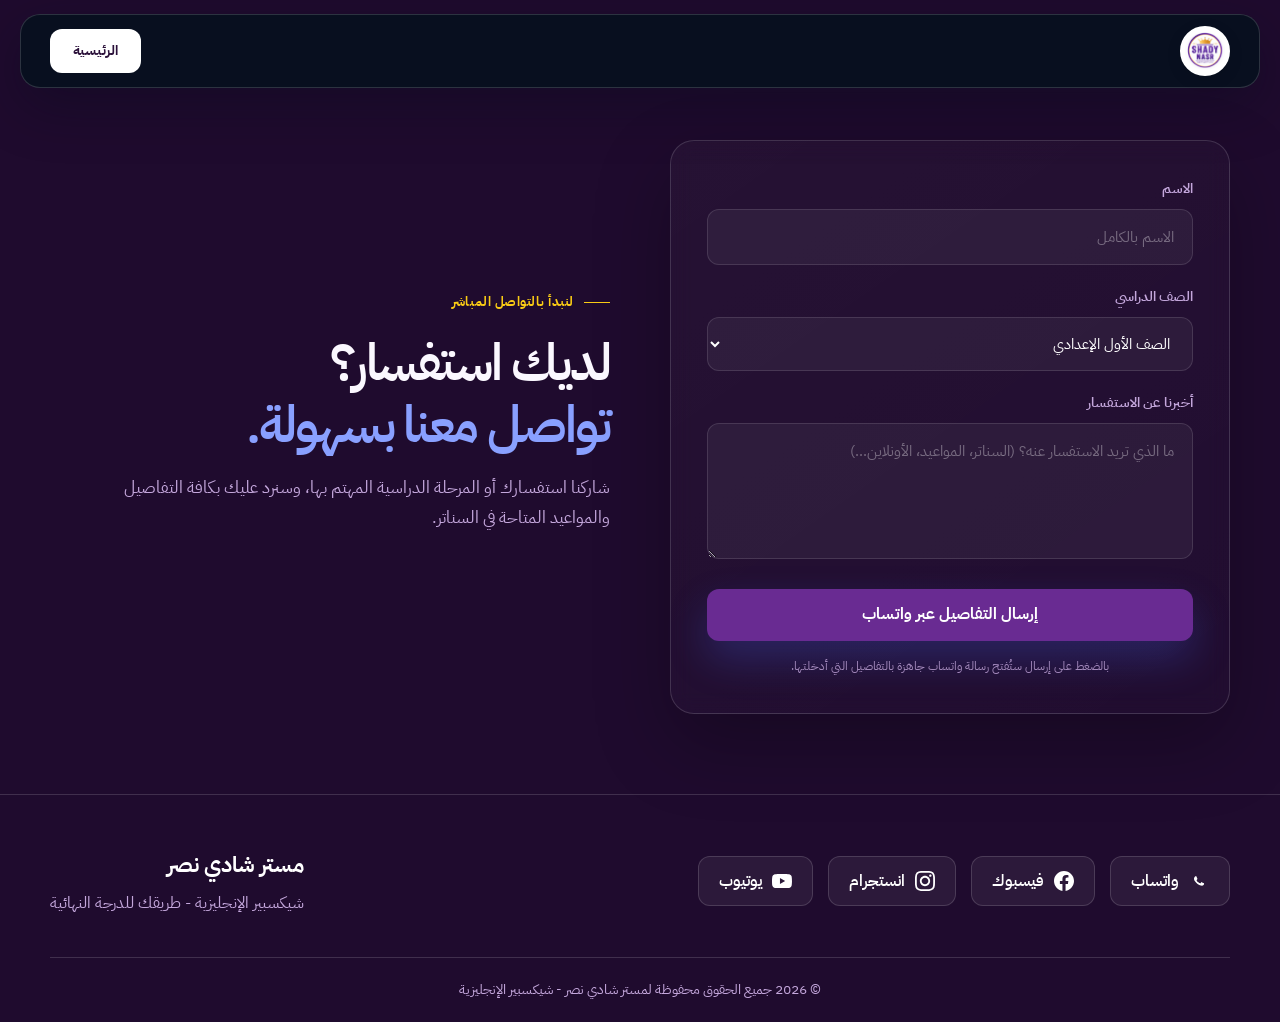
<file: contact.html>
<!DOCTYPE html>
<html lang="ar" dir="rtl">

<head>
    <meta charset="UTF-8">
    <meta name="viewport" content="width=device-width, initial-scale=1.0">
    <title>تواصل معنا والاستفسارات | مستر شادي نصر</title>
    <link rel="preconnect" href="https://fonts.googleapis.com">
        <link rel="icon" type="image/png" href="8a5c7b63-63df-40ca-b342-9eb30d051056.png">
    <link rel="preconnect" href="https://fonts.gstatic.com" crossorigin>
    <link
        href="https://fonts.googleapis.com/css2?family=IBM+Plex+Sans+Arabic:wght@400;500;600;700&family=Manrope:wght@600;700;800&display=swap"
        rel="stylesheet">
    <link rel="stylesheet" href="home.css">

    <style>
        .contact-page {
            padding: 140px 0 80px;
            min-height: 85vh;
            background: var(--navy);
            color: var(--text-on-dark);
        }

        .contact-shell {
            display: grid;
            grid-template-columns: 1fr 1fr;
            gap: 60px;
            align-items: center;
        }

        .contact-card {
            background: linear-gradient(145deg, rgba(255, 255, 255, 0.03), rgba(255, 255, 255, 0.01));
            border: 1px solid var(--line-dark);
            border-radius: 24px;
            padding: 36px;
            box-shadow: 0 30px 75px rgba(0, 0, 0, 0.25);
            backdrop-filter: blur(10px);
        }

        .form-group {
            display: flex;
            flex-direction: column;
            gap: 8px;
            margin-bottom: 20px;
            text-align: right;
        }

        .form-group label {
            font-size: 0.85rem;
            font-weight: 600;
            color: var(--muted-on-dark);
        }

        .form-group input,
        .form-group select,
        .form-group textarea {
            width: 100%;
            padding: 14px 18px;
            background: rgba(255, 255, 255, 0.05);
            border: 1px solid rgba(255, 255, 255, 0.12);
            border-radius: 12px;
            color: var(--white);
            font-size: 0.95rem;
            font-family: inherit;
            outline: none;
            transition: border-color 0.25s ease, background 0.25s ease;
        }

        .form-group select option {
            background: var(--navy-raised);
            color: var(--white);
        }

        .form-group input:focus,
        .form-group select:focus,
        .form-group textarea:focus {
            border-color: var(--primary);
            background: rgba(255, 255, 255, 0.08);
        }

        .form-group input::placeholder,
        .form-group textarea::placeholder {
            color: rgba(255, 255, 255, 0.35);
        }

        .submit-btn {
            width: 100%;
            min-height: 52px;
            font-size: 0.98rem;
            cursor: pointer;
            margin-top: 10px;
        }

        .form-note {
            margin: 14px 0 0;
            text-align: center;
            font-size: 0.78rem;
            color: var(--muted-on-dark);
            opacity: 0.8;
        }

        .contact-info .eyebrow {
            color: var(--mint);
        }

        .contact-info h1 {
            margin: 0 0 18px;
            font-size: clamp(2.2rem, 4vw, 3.4rem);
            font-weight: 600;
            line-height: 1.2;
            letter-spacing: -0.04em;
        }

        .contact-info h1 span {
            color: #89a0ff;
        }

        .contact-info p {
            color: var(--muted-on-dark);
            font-size: 1.05rem;
            line-height: 1.8;
            margin: 0 0 36px;
            max-width: 520px;
        }

        .contact-details {
            display: flex;
            flex-direction: column;
            gap: 16px;
        }

        .contact-detail-item {
            display: inline-flex;
            align-items: center;
            gap: 14px;
            color: var(--white);
            font-size: 0.95rem;
            font-weight: 600;
            transition: color 0.2s ease;
            width: fit-content;
        }

        .contact-detail-item:hover {
            color: var(--mint);
        }

        .detail-icon {
            display: grid;
            place-items: center;
            width: 42px;
            height: 42px;
            border-radius: 10px;
            background: rgba(255, 255, 255, 0.05);
            border: 1px solid var(--line-dark);
            color: var(--white);
        }

        @media (max-width: 992px) {
            .contact-shell {
                grid-template-columns: 1fr;
                gap: 50px;
            }

            .contact-info {
                text-align: center;
            }

            .contact-info p {
                margin-inline: auto;
            }

            .contact-details {
                align-items: center;
            }
        }

        .logo-circle {
            width: 50px;
            height: 50px;
            background: rgb(255, 255, 255);
            border-radius: 50%;
            display: flex;
            align-items: center;
            justify-content: center;
            box-shadow: 0 4px 15px rgba(0, 0, 0, 0.1);
            border: 2px solid #ffffff;
            flex-shrink: 0;
        }

        .logo-circle img {
            width: 85%;
            height: auto;
            border-radius: 50%;
        }
    </style>
</head>

<body>

    <a href="#main-content" class="skip-link">الانتقال إلى المحتوى الرئيسي</a>

    <header class="site-header scrolled" id="siteHeader">
        <div class="nav-shell container">
            <a class="brand" href="index.html" aria-label="شيكسبير الإنجليزية - الرئيسية">
                <span class="logo-circle">
                    <img src="8a5c7b63-63df-40ca-b342-9eb30d051056.png" alt="AE Logo">
                </span>
            </a>

            <div class="nav-actions">
                <a class="nav-cta" href="index.html">الرئيسية </a>
            </div>
        </div>
    </header>

    <main class="contact-page" id="main-content">
        <div class="container">
            <div class="contact-shell">

                <div class="contact-card">
                    <form id="whatsappForm" onsubmit="sendToWhatsApp(event)">

                        <div class="form-group">
                            <label for="studentName">الاسم</label>
                            <input type="text" id="studentName" placeholder="الاسم بالكامل" required>
                        </div>

                        <div class="form-group">
                            <label for="gradeLevel">الصف الدراسي</label>
                            <select id="gradeLevel" required>
                                <option value="الصف الأول الإعدادي">الصف الأول الإعدادي</option>
                                <option value="الصف الثاني الإعدادي">الصف الثاني الإعدادي</option>
                                <option value="الصف الثالث الإعدادي">الصف الثالث الإعدادي</option>
                                <option value="الصف الأول الثانوي">الصف الأول الثانوي</option>
                                <option value="الصف الثاني الثانوي">الصف الثاني الثانوي</option>
                                <option value="الصف الثالث الثانوي">الصف الثالث الثانوي</option>
                            </select>
                        </div>

                        <div class="form-group">
                            <label for="studentMessage">أخبرنا عن الاستفسار</label>
                            <textarea id="studentMessage" rows="4"
                                placeholder="ما الذي تريد الاستفسار عنه؟ (السناتر، المواعيد، الأونلاين...)"
                                required></textarea>
                        </div>

                        <button type="submit" class="button button-primary submit-btn">
                            إرسال التفاصيل عبر واتساب
                        </button>

                        <p class="form-note">بالضغط على إرسال ستُفتح رسالة واتساب جاهزة بالتفاصيل التي أدخلتها.</p>
                    </form>
                </div>

                <div class="contact-info">
                    <span class="eyebrow">لنبدأ بالتواصل المباشر</span>
                    <h1>لديك استفسار؟ <br><span>تواصل معنا بسهولة.</span></h1>
                    <p>شاركنا استفسارك أو المرحلة الدراسية المهتم بها، وسنرد عليك بكافة التفاصيل والمواعيد المتاحة في
                        السناتر.</p>
                </div>

            </div>
        </div>
    </main>

    <footer class="site-footer">
        <div class="container">
            <div class="footer-shell">
                <div class="social-links">
                    <a href="https://wa.me/201097221867" target="_blank" class="social-btn whatsapp">
                        <svg viewBox="0 0 24 24">
                            <path
                                d="M17.472 14.382c-.297-.149-1.758-.867-2.03-.967-.273-.099-.471-.148-.67.15-.197.297-.767.966-.94 1.164-.173.199-.347.223-.644.075-.297-.15-1.255-.463-2.39-1.475-.883-.788-1.48-1.761-1.653-2.059-.173-.297-.018-.458.13-.606.134-.133.298-.347.446-.521.151-.172.2-.296.3-.495.099-.198.05-.372-.025-.521-.075-.148-.669-1.611-.916-2.206-.242-.579-.487-.501-.669-.51l-.57-.01c-.198 0-.52.074-.792.372s-1.04 1.016-1.04 2.479 1.065 2.876 1.213 3.074c.149.198 2.095 3.2 5.076 4.487.709.306 1.263.489 1.694.626.712.226 1.36.194 1.872.118.571-.085 1.758-.719 2.006-1.413.248-.695.248-1.29.173-1.414-.074-.124-.272-.198-.57-.347z" />
                        </svg>
                        واتساب
                    </a>
                    <a href="https://web.facebook.com/Mr.ShadyNasr/" target="_blank" class="social-btn facebook"
                        aria-label="Facebook">
                        <svg viewBox="0 0 24 24">
                            <path
                                d="M24 12.073c0-6.627-5.373-12-12-12s-12 5.373-12 12c0 5.99 4.388 10.954 10.125 11.854v-8.385H7.078v-3.47h3.047V9.43c0-3.007 1.792-4.669 4.533-4.669 1.312 0 2.686.235 2.686.235v2.953H15.83c-1.491 0-1.956.925-1.956 1.874v2.25h3.328l-.532 3.47h-2.796v8.385C19.612 23.027 24 18.062 24 12.073z" />
                        </svg>
                        <span>فيسبوك</span>
                    </a>
                    <a href="https://www.instagram.com/shady_nasr/" target="_blank" class="social-btn instagram"
                        aria-label="Instagram">
                        <svg viewBox="0 0 24 24">
                            <path
                                d="M12 2.163c3.204 0 3.584.012 4.85.07 3.252.148 4.771 1.691 4.919 4.919.058 1.265.069 1.645.069 4.849 0 3.205-.012 3.584-.069 4.849-.149 3.225-1.664 4.771-4.919 4.919-1.266.058-1.644.07-4.85.07-3.204 0-3.584-.012-4.849-.07-3.26-.149-4.771-1.699-4.919-4.92-.058-1.265-.07-1.644-.07-4.849 0-3.204.013-3.583.07-4.849.149-3.227 1.664-4.771 4.919-4.919 1.266-.057 1.645-.069 4.849-.069zm0-2.163c-3.259 0-3.667.014-4.947.072-4.358.2-6.78 2.618-6.98 6.98-.059 1.281-.073 1.689-.073 4.948 0 3.259.014 3.668.072 4.948.2 4.358 2.618 6.78 6.98 6.98 1.281.058 1.689.072 4.948.072 3.259 0 3.668-.014 4.948-.072 4.354-.2 6.782-2.618 6.979-6.98.059-1.28.073-1.689.073-4.948 0-3.259-.014-3.667-.072-4.947-.196-4.354-2.617-6.78-6.979-6.98-1.281-.059-1.69-.073-4.949-.073zm0 5.838c-3.403 0-6.162 2.759-6.162 6.162s2.759 6.163 6.162 6.163 6.162-2.759 6.162-6.163c0-3.403-2.759-6.162-6.162-6.162zm0 10.162c-2.209 0-4-1.79-4-4 0-2.209 1.791-4 4-4s4 1.791 4 4c0 2.21-1.791 4-4 4zm6.406-11.845c-.796 0-1.441.645-1.441 1.44s.645 1.44 1.441 1.44c.795 0 1.439-.645 1.439-1.44s-.644-1.44-1.439-1.44z" />
                        </svg>
                        <span>انستجرام</span>
                    </a>
                    <a href="https://www.youtube.com/@Mr.ShadyNasr" target="_blank" class="social-btn youtube">
                        <svg viewBox="0 0 24 24" fill="currentColor">
                            <path
                                d="M23.498 6.186a3.016 3.016 0 0 0-2.122-2.136C19.505 3.545 12 3.545 12 3.545s-7.505 0-9.377.505A3.017 3.017 0 0 0 .502 6.186C0 8.07 0 12 0 12s0 3.93.502 5.814a3.016 3.016 0 0 0 2.122 2.136c1.871.505 9.376.505 9.376.505s7.505 0 9.377-.505a3.015 3.015 0 0 0 2.122-2.136C24 15.93 24 12 24 12s0-3.93-.502-5.814zM9.545 15.568V8.432L15.818 12l-6.273 3.568z" />
                        </svg>
                        يوتيوب
                    </a>
                </div>

                <div class="footer-brand">
                    <h3>مستر شادي نصر</h3>
                    <p>شيكسبير الإنجليزية - طريقك للدرجة النهائية</p>
                </div>
            </div>

            <div class="footer-bottom">
                © 2026 جميع الحقوق محفوظة لمستر شادي نصر - شيكسبير الإنجليزية
            </div>
        </div>
    </footer>

    <script>
        function sendToWhatsApp(event) {
            event.preventDefault();

            const name = document.getElementById('studentName').value;
            const grade = document.getElementById('gradeLevel').value;
            const message = document.getElementById('studentMessage').value;

            const phoneNumber = "201097221867";

            const text = `السلام عليكم، أنا الطالب: ${name}\nالصف الدراسي: ${grade}\nالاستفسار: ${message}`;
            const encodedText = encodeURIComponent(text);

            window.open(`https://wa.me/${phoneNumber}?text=${encodedText}`, '_blank');
        }
    </script>
</body>

</html>
</file>
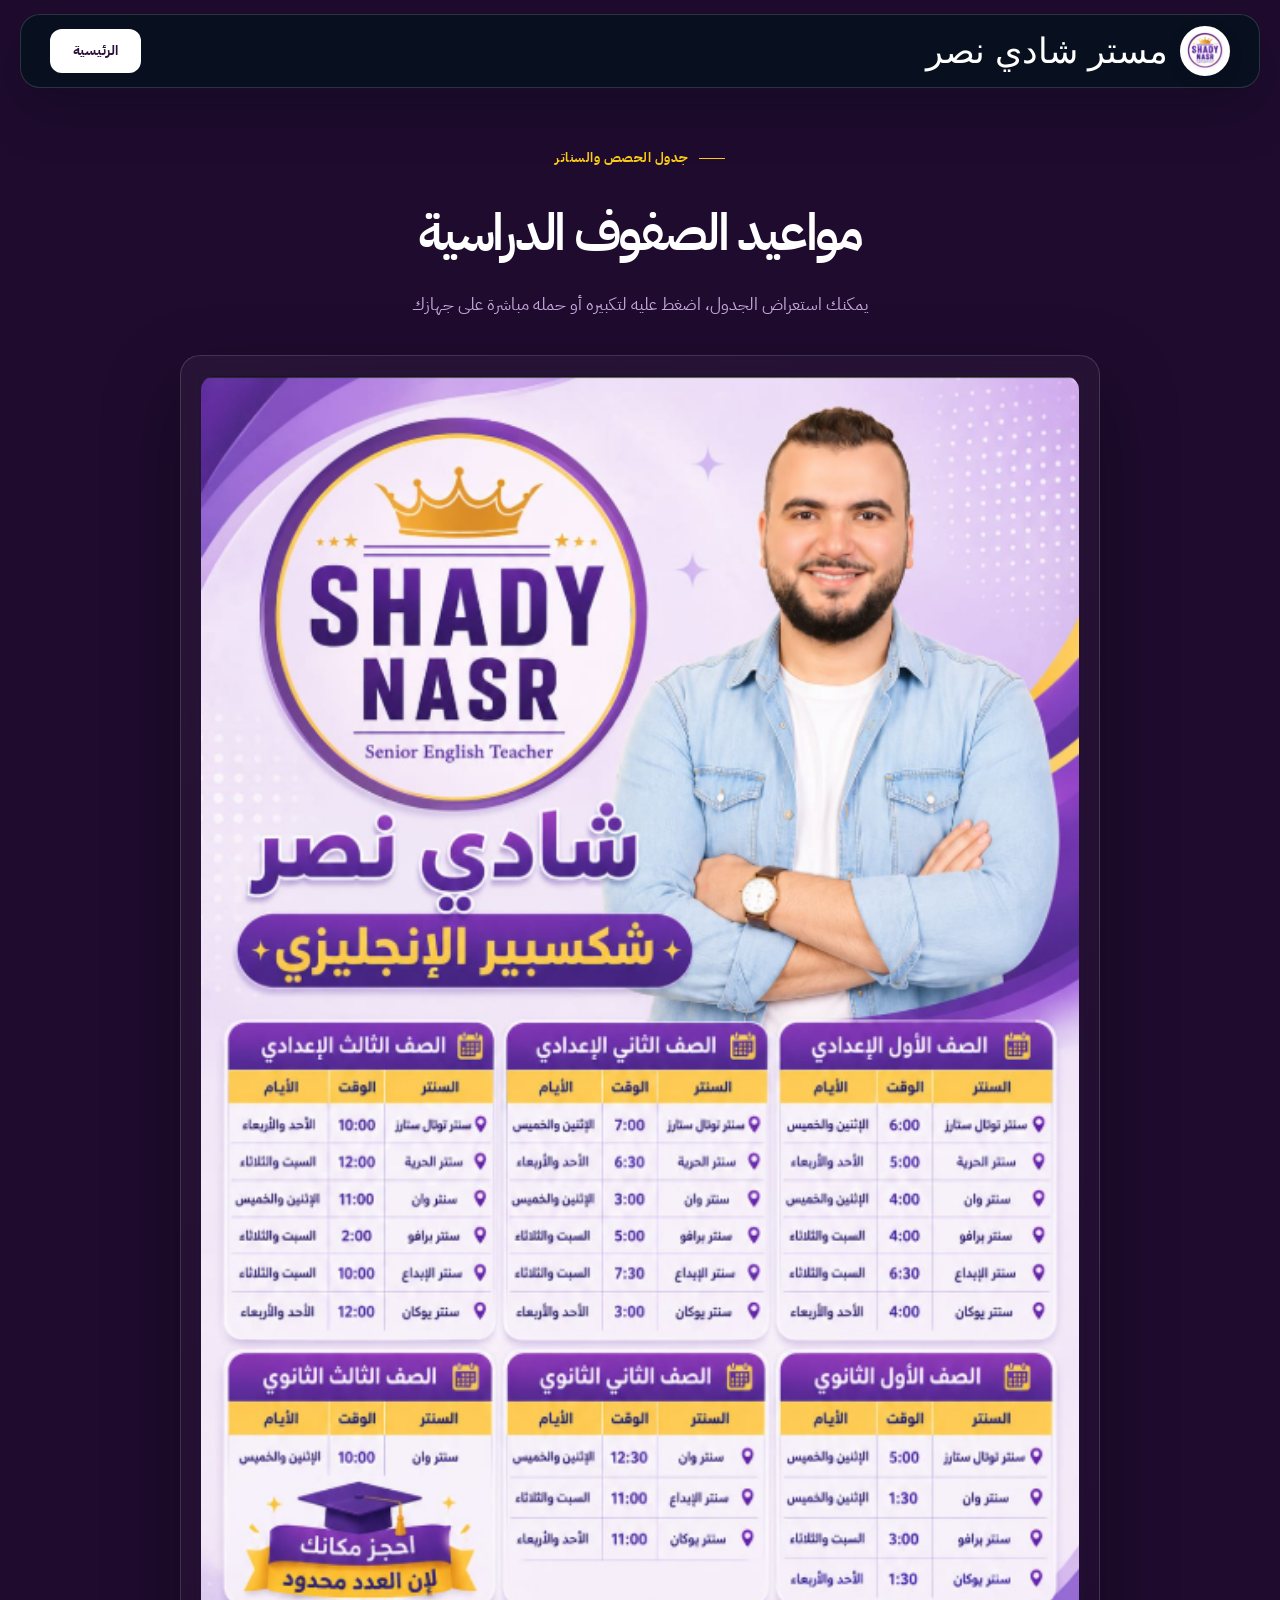
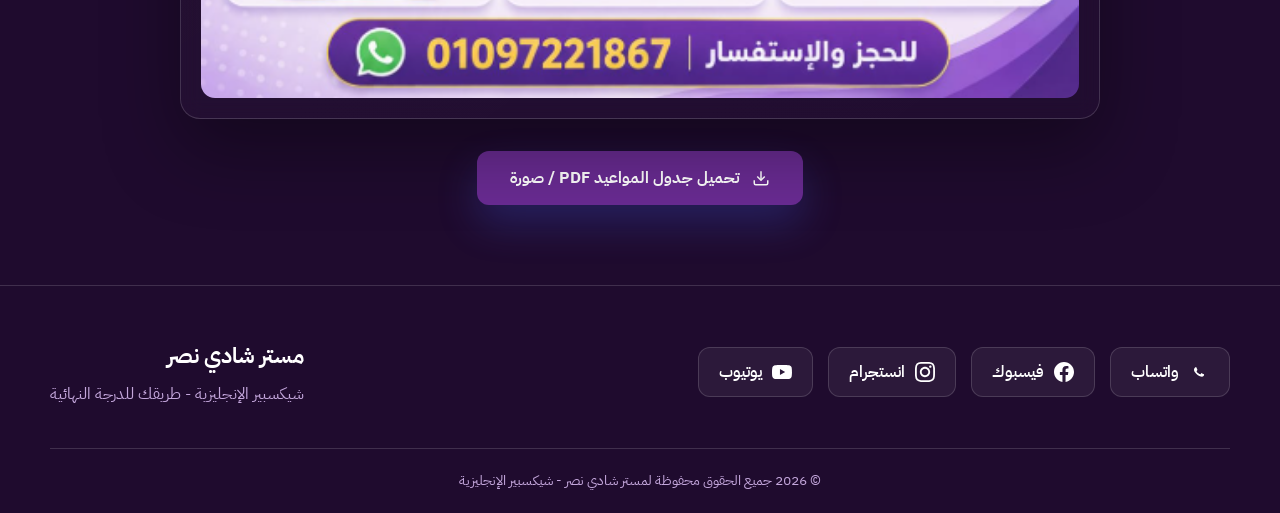
<file: gadwal.html>
<!DOCTYPE html>
<html lang="ar" dir="rtl">

<head>
    <meta charset="UTF-8">
    <meta name="viewport" content="width=device-width, initial-scale=1.0">
    <title>جدول المواعيد والسناتر | مستر شادي نصر</title>
    <link rel="preconnect" href="https://fonts.googleapis.com">
    <link rel="preconnect" href="https://fonts.gstatic.com" crossorigin>
        <link rel="icon" type="image/png" href="8a5c7b63-63df-40ca-b342-9eb30d051056.png">
    <link rel="icon" type="image/png" href="8a5c7b63-63df-40ca-b342-9eb30d051056.png">
    <link href="https://fonts.googleapis.com/css2?family=IBM+Plex+Sans+Arabic:wght@400;500;600;700&family=Manrope:wght@600;700;800&display=swap" rel="stylesheet">
    <link rel="stylesheet" href="home.css">

    <style>
        .custom-modal {
            display: none;
            position: fixed;
            inset: 0;
            z-index: 9999;
            background: rgba(0, 0, 0, 0.4);
            backdrop-filter: blur(20px) saturate(180%);
            -webkit-backdrop-filter: blur(20px) saturate(180%);
            align-items: center;
            justify-content: center;
            padding: 20px;
        }

        .custom-modal.active {
            display: flex;
        }

        .modal-content {
            position: relative;
            width: min(100%, 450px);
            max-height: 85vh;
            overflow-y: auto;
            background: rgba(20, 30, 48, 0.65);
            border: 1px solid rgba(255, 255, 255, 0.18);
            border-top: 1px solid rgba(255, 255, 255, 0.3);
            border-radius: 28px;
            padding: 32px 24px;
            text-align: center;
            box-shadow: 0 30px 60px rgba(0, 0, 0, 0.4),
                inset 0 1px 0 rgba(255, 255, 255, 0.2);
            backdrop-filter: blur(30px) brightness(1.1);
            -webkit-backdrop-filter: blur(30px) brightness(1.1);
            animation: iosModalApper 0.3s cubic-bezier(0.16, 1, 0.3, 1);
        }

        @keyframes iosModalApper {
            from {
                transform: scale(0.92) translateY(10px);
                opacity: 0;
            }

            to {
                transform: scale(1) translateY(0);
                opacity: 1;
            }
        }

        .modal-content h3 {
            margin: 0 0 24px;
            color: #ffffff;
            font-size: 1.25rem;
            font-weight: 700;
        }

        .close-btn {
            position: absolute;
            top: 16px;
            left: 16px;
            width: 32px;
            height: 32px;
            background: rgba(255, 255, 255, 0.12);
            border: 1px solid rgba(255, 255, 255, 0.15);
            border-radius: 50%;
            color: rgba(255, 255, 255, 0.8);
            font-size: 1.2rem;
            cursor: pointer;
            display: flex;
            align-items: center;
            justify-content: center;
            transition: all 0.2s ease;
        }

        .close-btn:hover {
            background: rgba(255, 255, 255, 0.25);
            color: #ffffff;
        }

        .modal-body-wrapper {
            display: flex;
            flex-direction: column;
            gap: 20px;
        }

        .grade-block {
            background: rgba(255, 255, 255, 0.05);
            border: 1px solid rgba(255, 255, 255, 0.1);
            border-radius: 18px;
            padding: 16px;
            text-align: right;
        }

        .grade-title {
            color: #60a5fa;
            font-size: 1rem;
            font-weight: 700;
            margin-bottom: 12px;
            display: block;
        }

        .terms-grid {
            display: grid;
            grid-template-columns: 1fr 1fr;
            gap: 10px;
        }

        .term-btn {
            display: inline-block;
            text-align: center;
            padding: 12px 8px;
            background: rgba(255, 255, 255, 0.08);
            border: 1px solid rgba(255, 255, 255, 0.15);
            border-radius: 12px;
            color: #ffffff;
            font-weight: 600;
            font-size: 0.88rem;
            text-decoration: none;
            backdrop-filter: blur(10px);
            -webkit-backdrop-filter: blur(10px);
            transition: all 0.25s cubic-bezier(0.16, 1, 0.3, 1);
        }

        .term-btn:hover {
            background: rgba(59, 130, 246, 0.85);
            border-color: rgba(147, 197, 253, 0.6);
            box-shadow: 0 6px 15px rgba(59, 130, 246, 0.4);
            transform: translateY(-2px);
        }

        .logo-circle {
            width: 50px;
            height: 50px;
            background: rgb(255, 255, 255);
            border-radius: 50%;
            display: flex;
            align-items: center;
            justify-content: center;
            box-shadow: 0 4px 15px rgba(0, 0, 0, 0.1);
            border: 2px solid #ffffff;
            flex-shrink: 0;
        }

        .logo-circle img {
            width: 85%;
            height: auto;
            border-radius: 50%;
        }

        .schedule-page {
            padding: 140px 0 80px;
            min-height: 85vh;
            background: var(--navy);
            color: var(--text-on-dark);
        }

        .schedule-wrapper {
            max-width: 920px;
            margin: 0 auto;
            text-align: center;
        }

        .schedule-header h1 {
            margin: 0 0 12px;
            font-size: clamp(2.1rem, 4vw, 3.2rem);
            font-weight: 600;
            letter-spacing: -0.045em;
            color: var(--white);
        }

        .schedule-header p {
            margin: 0 0 36px;
            color: var(--muted-on-dark);
            font-size: 1.05rem;
        }

        .schedule-card {
            position: relative;
            background: linear-gradient(145deg, rgba(255, 255, 255, 0.04), rgba(255, 255, 255, 0.01));
            border: 1px solid var(--line-dark);
            border-radius: var(--radius-md);
            padding: 20px;
            box-shadow: 0 30px 75px rgba(0, 0, 0, 0.35);
            backdrop-filter: blur(10px);
            margin-bottom: 32px;
            overflow: hidden;
        }

        .schedule-img {
            width: 100%;
            height: auto;
            border-radius: 14px;
            display: block;
            transition: transform 0.3s ease;
        }

        .schedule-card:hover .schedule-img {
            transform: scale(1.008);
        }

        .schedule-actions {
            display: flex;
            gap: 16px;
            justify-content: center;
            flex-wrap: wrap;
        }

        .download-btn {
            min-height: 54px;
            padding: 0 32px;
            font-size: 1rem;
        }
    </style>
</head>

<body>

    <!-- Skip Link -->
    <a href="#main-content" class="skip-link">الانتقال إلى المحتوى الرئيسي</a>

    

    <!-- الهيدر الموحد -->
    <header class="site-header scrolled" id="siteHeader">
        <div class="nav-shell container">
            <a class="brand" href="gadwal.html" aria-label="شيكسبير الإنجليزية - الرئيسية">
                <span class="logo-circle">
                    <img src="8a5c7b63-63df-40ca-b342-9eb30d051056.png" alt="AE Logo">
                </span>
                <span class="brand-ar">مستر شادي نصر</span>
            </a>
            
            <div class="nav-actions">
                <a class="nav-cta" href="index.html">الرئيسية </a>
            </div>
        </div>
    </header>

    <!-- المحتوى الرئيسي -->
    <main class="schedule-page" id="main-content">
        <div class="container">
            <div class="schedule-wrapper">
                
                <div class="schedule-header">
                    <span class="eyebrow" style="color: var(--mint);">جدول الحصص والسناتر</span>
                    <h1>مواعيد الصفوف الدراسية</h1>
                    <p>يمكنك استعراض الجدول، اضغط عليه لتكبيره أو حمله مباشرة على جهازك</p>
                </div>

                <!-- حاوية الصورة -->
                <div class="schedule-card">
                    <a href="schedule-image.jpg" target="_blank" title="اضغط لتكبير الصورة">
                        <img src="schedule-image.jpg" alt="جدول مواعيد مستر شادي نصر" class="schedule-img">
                    </a>
                </div>

                <!-- زر التحميل المباشر -->
                <div class="schedule-actions">
                    <a href="schedule-image.jpg" download="جدول-مواعيد-مستر-شادي-نصر.jpg" class="button button-primary download-btn">
                        <svg class="button-arrow" viewBox="0 0 24 24" fill="none" stroke="currentColor" stroke-width="2">
                            <path d="M21 15v4a2 2 0 0 1-2 2H5a2 2 0 0 1-2-2v-4"></path>
                            <polyline points="7 10 12 15 17 10"></polyline>
                            <line x1="12" y1="15" x2="12" y2="3"></line>
                        </svg>
                        تحميل جدول المواعيد PDF / صورة
                    </a>
                </div>

            </div>
        </div>
    </main>

    <!-- الـ Footer الموحد (المطابق لتصميم موقعك تماماً) -->
    <footer class="site-footer">
        <div class="container">
            <div class="footer-shell">
                <div class="social-links">
                    <a href="https://wa.me/201097221867" target="_blank" class="social-btn whatsapp" aria-label="WhatsApp">
                        <svg viewBox="0 0 24 24">
                            <path d="M17.472 14.382c-.297-.149-1.758-.867-2.03-.967-.273-.099-.471-.148-.67.15-.197.297-.767.966-.94 1.164-.173.199-.347.223-.644.075-.297-.15-1.255-.463-2.39-1.475-.883-.788-1.48-1.761-1.653-2.059-.173-.297-.018-.458.13-.606.134-.133.298-.347.446-.521.151-.172.2-.296.3-.495.099-.198.05-.372-.025-.521-.075-.148-.669-1.611-.916-2.206-.242-.579-.487-.501-.669-.51l-.57-.01c-.198 0-.52.074-.792.372s-1.04 1.016-1.04 2.479 1.065 2.876 1.213 3.074c.149.198 2.095 3.2 5.076 4.487.709.306 1.263.489 1.694.626.712.226 1.36.194 1.872.118.571-.085 1.758-.719 2.006-1.413.248-.695.248-1.29.173-1.414-.074-.124-.272-.198-.57-.347z" />
                        </svg>
                        <span>واتساب</span>
                    </a>
                    <a href="https://web.facebook.com/Mr.ShadyNasr/" target="_blank" class="social-btn facebook" aria-label="Facebook">
                        <svg viewBox="0 0 24 24">
                            <path d="M24 12.073c0-6.627-5.373-12-12-12s-12 5.373-12 12c0 5.99 4.388 10.954 10.125 11.854v-8.385H7.078v-3.47h3.047V9.43c0-3.007 1.792-4.669 4.533-4.669 1.312 0 2.686.235 2.686.235v2.953H15.83c-1.491 0-1.956.925-1.956 1.874v2.25h3.328l-.532 3.47h-2.796v8.385C19.612 23.027 24 18.062 24 12.073z" />
                        </svg>
                        <span>فيسبوك</span>
                    </a>
                    <a href="https://www.instagram.com/shady_nasr/" target="_blank" class="social-btn instagram" aria-label="Instagram">
                        <svg viewBox="0 0 24 24">
                            <path d="M12 2.163c3.204 0 3.584.012 4.85.07 3.252.148 4.771 1.691 4.919 4.919.058 1.265.069 1.645.069 4.849 0 3.205-.012 3.584-.069 4.849-.149 3.225-1.664 4.771-4.919 4.919-1.266.058-1.644.07-4.85.07-3.204 0-3.584-.012-4.849-.07-3.26-.149-4.771-1.699-4.919-4.92-.058-1.265-.07-1.644-.07-4.849 0-3.204.013-3.583.07-4.849.149-3.227 1.664-4.771 4.919-4.919 1.266-.057 1.645-.069 4.849-.069zm0-2.163c-3.259 0-3.667.014-4.947.072-4.358.2-6.78 2.618-6.98 6.98-.059 1.281-.073 1.689-.073 4.948 0 3.259.014 3.668.072 4.948.2 4.358 2.618 6.78 6.98 6.98 1.281.058 1.689.072 4.948.072 3.259 0 3.668-.014 4.948-.072 4.354-.2 6.782-2.618 6.979-6.98.059-1.28.073-1.689.073-4.948 0-3.259-.014-3.667-.072-4.947-.196-4.354-2.617-6.78-6.979-6.98-1.281-.059-1.69-.073-4.949-.073zm0 5.838c-3.403 0-6.162 2.759-6.162 6.162s2.759 6.163 6.162 6.163 6.162-2.759 6.162-6.163c0-3.403-2.759-6.162-6.162-6.162zm0 10.162c-2.209 0-4-1.79-4-4 0-2.209 1.791-4 4-4s4 1.791 4 4c0 2.21-1.791 4-4 4zm6.406-11.845c-.796 0-1.441.645-1.441 1.44s.645 1.44 1.441 1.44c.795 0 1.439-.645 1.439-1.44s-.644-1.44-1.439-1.44z" />
                        </svg>
                        <span>انستجرام</span>
                    </a>
                    <a href="https://www.youtube.com/@Mr.ShadyNasr" target="_blank" class="social-btn youtube">
                        <svg viewBox="0 0 24 24" fill="currentColor">
                            <path
                                d="M23.498 6.186a3.016 3.016 0 0 0-2.122-2.136C19.505 3.545 12 3.545 12 3.545s-7.505 0-9.377.505A3.017 3.017 0 0 0 .502 6.186C0 8.07 0 12 0 12s0 3.93.502 5.814a3.016 3.016 0 0 0 2.122 2.136c1.871.505 9.376.505 9.376.505s7.505 0 9.377-.505a3.015 3.015 0 0 0 2.122-2.136C24 15.93 24 12 24 12s0-3.93-.502-5.814zM9.545 15.568V8.432L15.818 12l-6.273 3.568z" />
                        </svg>
                        يوتيوب
                    </a>
                </div>

                <div class="footer-brand">
                    <h3>مستر شادي نصر</h3>
                    <p>شيكسبير الإنجليزية - طريقك للدرجة النهائية</p>
                </div>
            </div>

            <div class="footer-bottom">
                © 2026 جميع الحقوق محفوظة لمستر شادي نصر - شيكسبير الإنجليزية
            </div>
        </div>
    </footer>

</body>
</html>
</file>
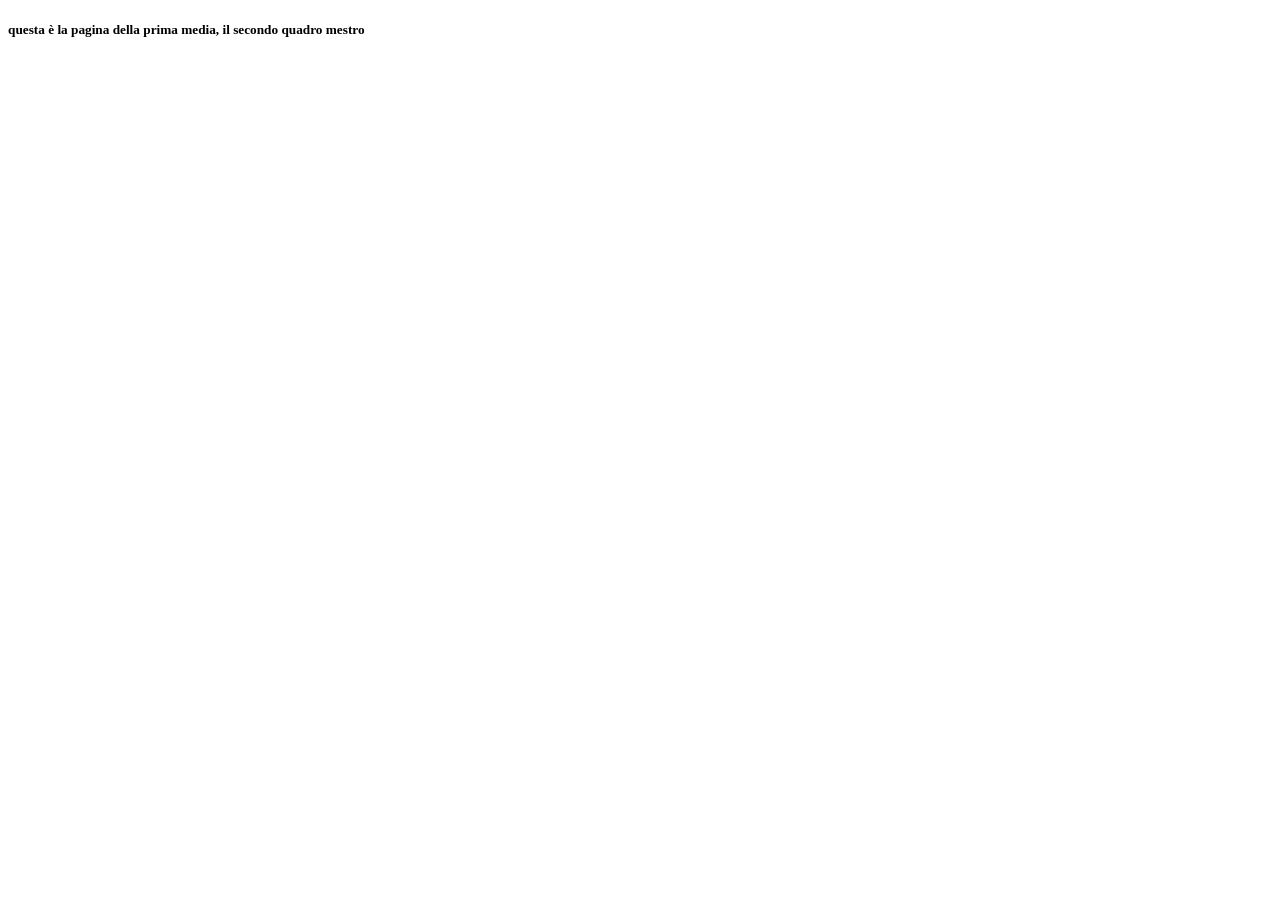
<file: primamedia - Copia.html>
<!DOCTYPE html>
<html lang="en">
<head>
    <meta charset="UTF-8">
    <meta name="viewport" content="width=device-width, initial-scale=1.0">
    <title>Document</title>
</head>
<body>
    <h5>questa è la pagina della prima media, il secondo quadro mestro</h5>
</body>
</html>
</file>
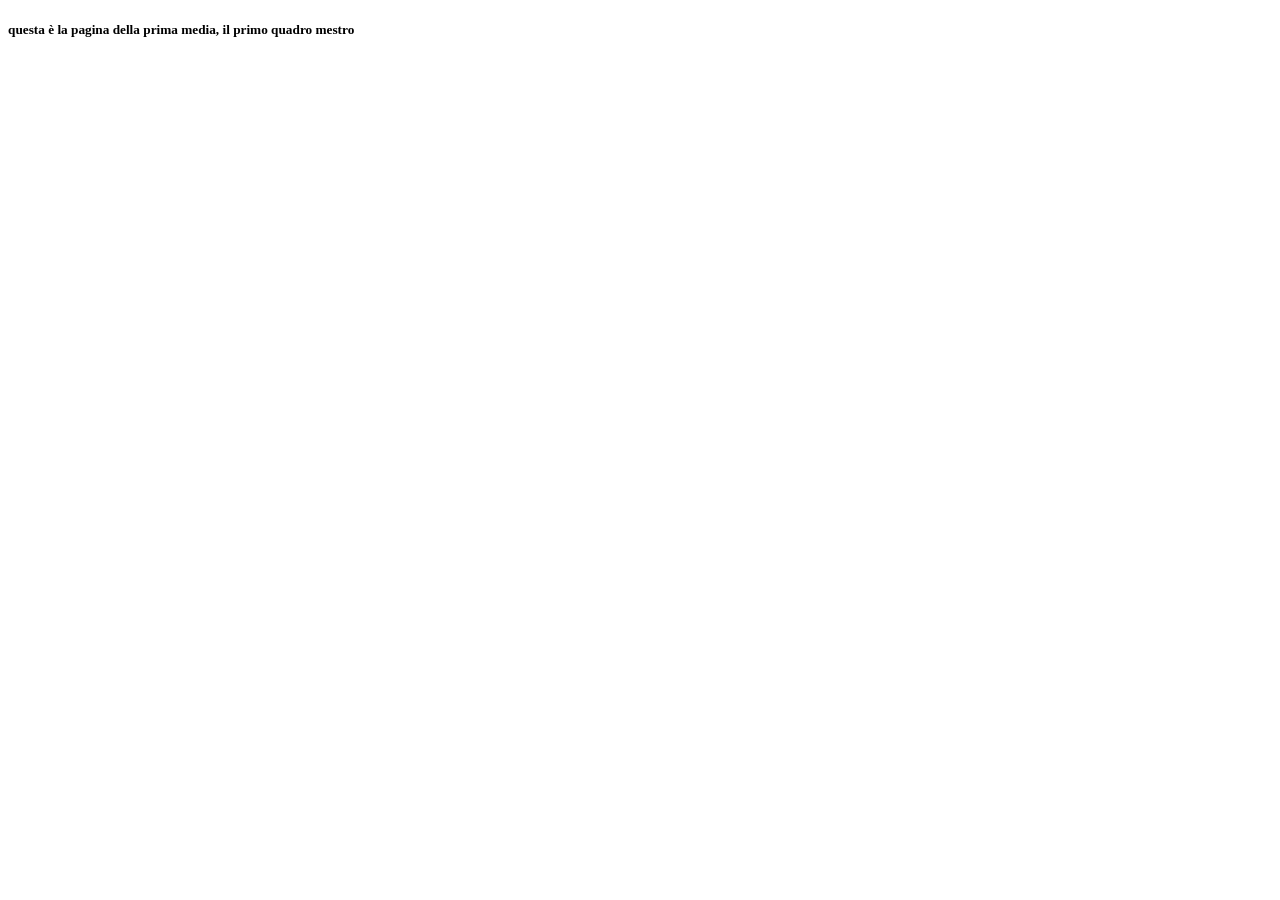
<file: primamedia.html>
<!DOCTYPE html>
<html lang="en">
<head>
    <meta charset="UTF-8">
    <meta name="viewport" content="width=device-width, initial-scale=1.0">
    <title>Document</title>
</head>
<body>
    <h5>questa è la pagina della prima media, il primo quadro mestro</h5>
</body>
</html>
</file>
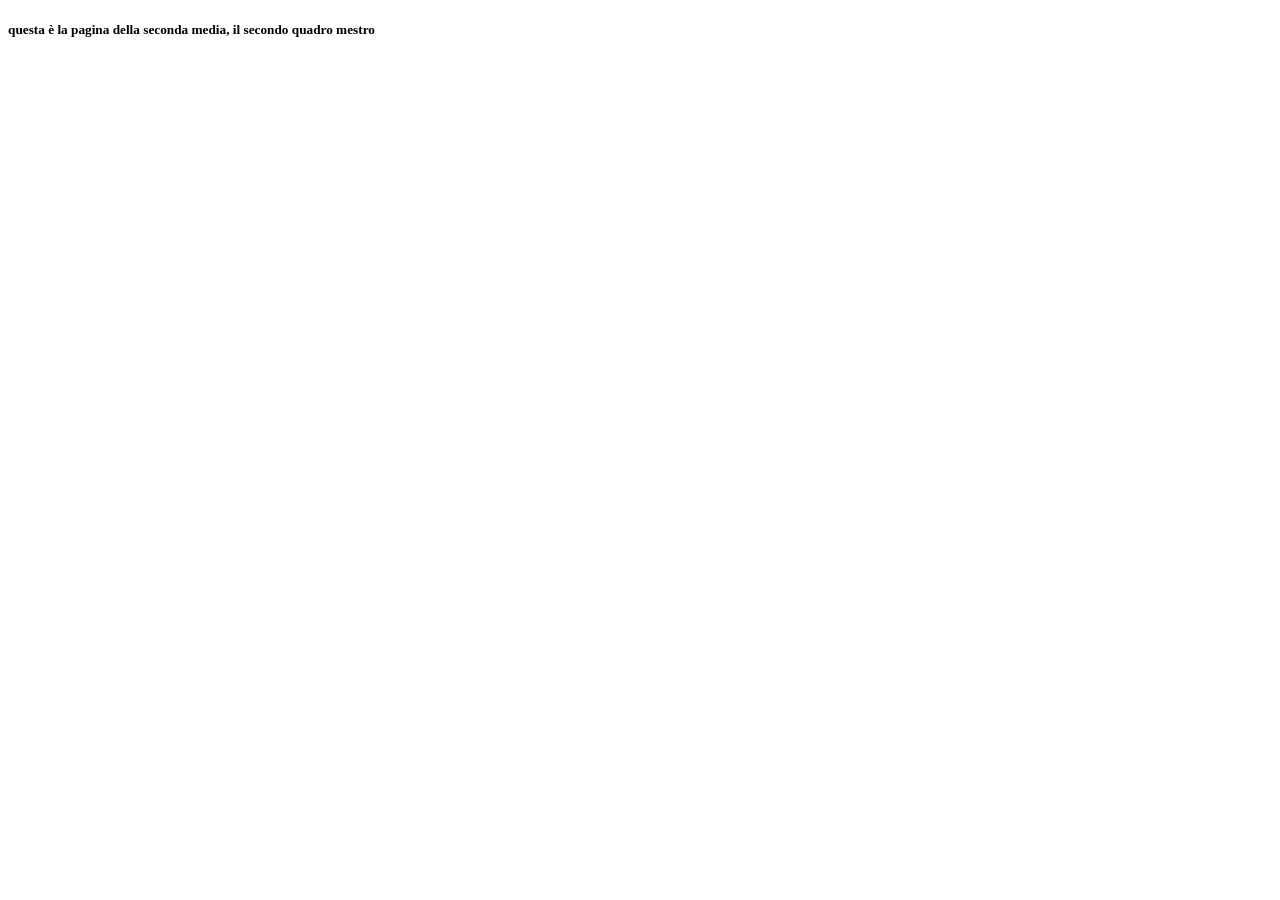
<file: primasuperioer - Copia.html>
<!DOCTYPE html>
<html lang="en">
<head>
    <meta charset="UTF-8">
    <meta name="viewport" content="width=device-width, initial-scale=1.0">
    <title>Document</title>
</head>
<body>
    <h5>questa è la pagina della seconda media, il secondo quadro mestro</h5>
</body>
</html>
</file>
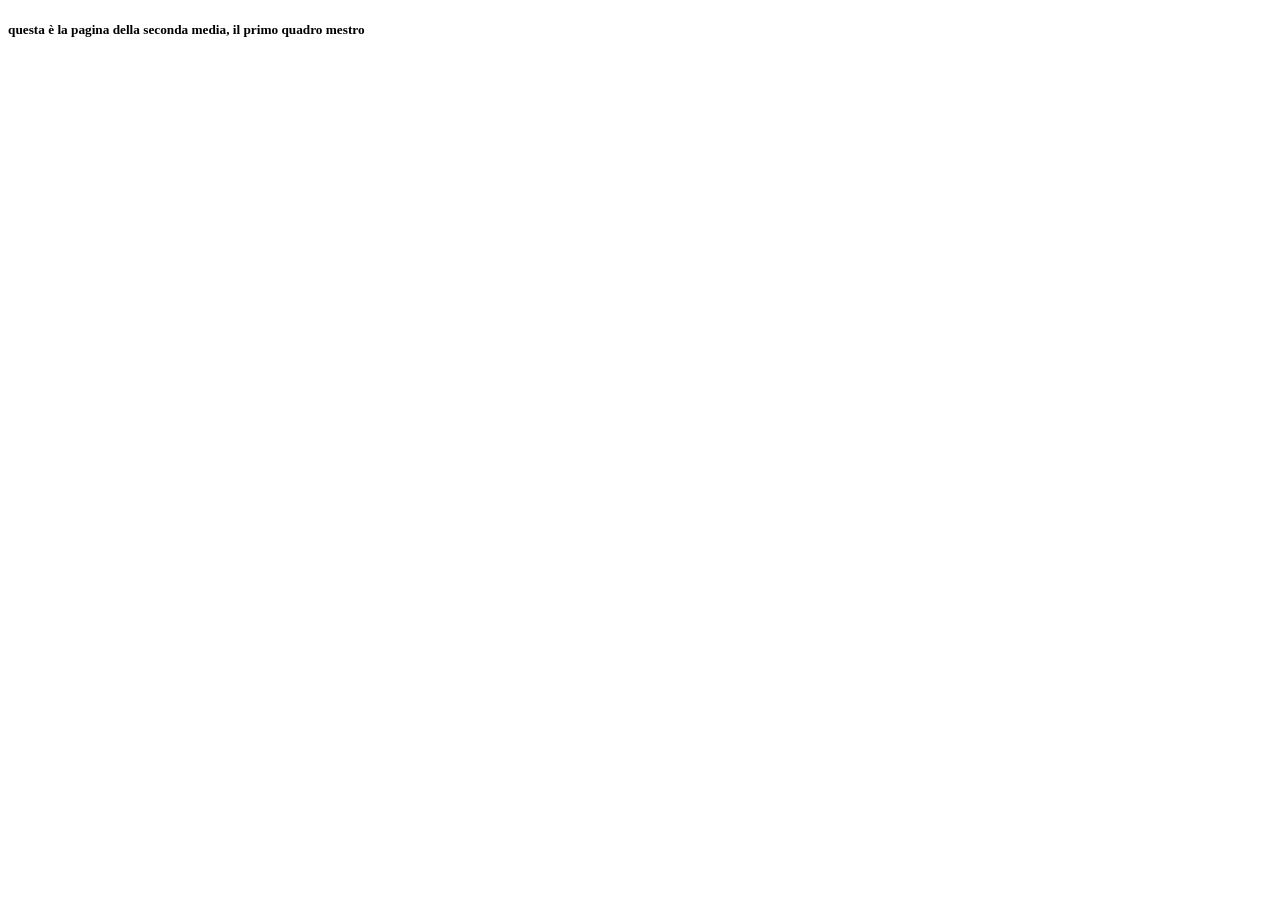
<file: primasuperioer.html>
<!DOCTYPE html>
<html lang="en">
<head>
    <meta charset="UTF-8">
    <meta name="viewport" content="width=device-width, initial-scale=1.0">
    <title>Document</title>
</head>
<body>
    <h5>questa è la pagina della seconda media, il primo quadro mestro</h5>
</body>
</html>
</file>
<file: home.css>
:root {
    --ink-soft: #420a68;
    --ink: #2b113a;
    --navy: #1f0b2e;
    --navy-raised: #34154b;
    --surface: #f7f3fb;
    --white: #ffffff;
    --line: #e4d5f0;
    --line-dark: rgba(255, 255, 255, 0.15);
    --primary: #692b92;
    --mint: #facc15;
    --text-on-dark: #fbf8ff;
    --muted-on-dark: #c4a7dc;

    --shadow-sm: none;
    --radius-md: 20px;
    --container: 1180px;
}

*,
*::before,
*::after {
    box-sizing: border-box;
}

html {
    scroll-behavior: smooth;
    scroll-padding-top: 92px;
}

body {
    margin: 0;
    overflow-x: hidden;
    background: var(--surface);
    color: var(--ink);
    font-family: "IBM Plex Sans Arabic", system-ui, sans-serif;
    line-height: 1.75;
    -webkit-font-smoothing: antialiased;
}

body.menu-open {
    overflow: hidden;
}

button,
input,
textarea,
select {
    font: inherit;
}

button,
a {
    -webkit-tap-highlight-color: transparent;
}

a {
    color: inherit;
    text-decoration: none;
}

img,
svg {
    display: block;
    max-width: 100%;
}

::selection {
    background: rgba(65, 105, 255, 0.22);
    color: var(--ink);
}

.container {
    width: min(calc(100% - 40px), var(--container));
    margin-inline: auto;
}

.eyebrow {
    display: inline-flex;
    align-items: center;
    gap: 10px;
    margin: 0 0 18px;
    color: var(--primary);
    font-size: 0.82rem;
    font-weight: 700;
    letter-spacing: 0.04em;
}

.eyebrow::before {
    width: 26px;
    height: 1px;
    background: currentColor;
    content: "";
}

.section-head {
    display: flex;
    align-items: end;
    justify-content: space-between;
    gap: 40px;
    margin-bottom: 58px;
}

.section-head.centered {
    display: block;
    max-width: 760px;
    margin-inline: auto;
    text-align: center;
}

.section-head.centered .eyebrow {
    justify-content: center;
}

.section-head.centered .eyebrow::after {
    width: 26px;
    height: 1px;
    background: currentColor;
    content: "";
}

.section-head h2 {
    max-width: 760px;
    margin: 0;
    font-size: clamp(2.1rem, 4vw, 3.7rem);
    font-weight: 600;
    letter-spacing: -0.045em;
    line-height: 1.18;
}

.section-head>p {
    max-width: 550px;
    margin: 18px 0 0;
    color: var(--ink-soft);
    font-size: 1.04rem;
}

.skip-link {
    position: fixed;
    top: 12px;
    right: 12px;
    z-index: 9999;
    padding: 10px 16px;
    border-radius: 8px;
    background: var(--white);
    color: var(--ink);
    transform: translateY(-150%);
    transition: transform 0.2s ease;
}

.skip-link:focus {
    transform: translateY(0);
}

.site-header {
    position: fixed;
    top: 14px;
    right: 50%;
    left: auto;
    z-index: 1000;
    width: min(calc(100% - 28px), 1240px);
    border: 1px solid rgba(255, 255, 255, 0.11);
    border-radius: 20px;
    background: rgba(7, 17, 31, 0.72);
    box-shadow: 0 16px 48px rgba(2, 10, 23, 0.18);
    backdrop-filter: blur(18px);
    transform: translateX(50%);
    transition: background 0.3s ease, border-color 0.3s ease, box-shadow 0.3s ease;
}

.site-header.scrolled {
    border-color: rgba(255, 255, 255, 0.15);
    background: rgba(7, 17, 31, 0.93);
    box-shadow: 0 18px 55px rgba(2, 10, 23, 0.3);
}

.nav-shell {
    display: flex;
    width: min(calc(100% - 36px), 1180px);
    min-height: 86px;
    align-items: center;
    justify-content: space-between;
    gap: 28px;
    transition: min-height 0.3s ease;
}

.site-header.scrolled .nav-shell {
    min-height: 72px;
}

.brand {
    display: inline-flex;
    flex: 0 0 auto;
    align-items: center;
    gap: 12px;
    color: var(--white);
}

.brand-word {
    font-family: "Manrope", sans-serif;
    font-size: 1.08rem;
    font-weight: 800;
    line-height: 1;
    letter-spacing: 0.09em;
}

.site-header .brand-word {
    display: inline-flex;
    direction: rtl;
    align-items: center;
    gap: 8px;
    white-space: nowrap;
}

.brand-ar {
    font-family: 'Outfit', sans-serif;
    font-size: clamp(2.2rem, 0.2vw, 5rem);
    color: white;
}



.brand-separator {
    color: var(--muted-on-dark);
    font-weight: 600;
}

.nav-links {
    display: flex;
    align-items: center;
    gap: 34px;
    margin: 0;
    padding: 0;
    list-style: none;
}

.nav-links a {
    position: relative;
    color: #bec9d8;
    font-size: 0.92rem;
    font-weight: 600;
    transition: color 0.2s ease;
}

.nav-links a::after {
    position: absolute;
    right: 0;
    bottom: -10px;
    width: 100%;
    height: 1px;
    background: var(--mint);
    content: "";
    transform: scaleX(0);
    transform-origin: right;
    transition: transform 0.25s ease;
}

.nav-links a:hover,
.nav-links a.active {
    color: var(--white);
}

.nav-links a.active::after,
.nav-links a:hover::after {
    transform: scaleX(1);
}

.nav-actions {
    display: flex;
    align-items: center;
    gap: 12px;
}

.nav-cta,
.button {
    display: inline-flex;
    min-height: 50px;
    align-items: center;
    justify-content: center;
    gap: 12px;
    border: 1px solid transparent;
    border-radius: 12px;
    padding: 0 22px;
    font-weight: 700;
    line-height: 1;
    transition: transform 0.25s ease, background 0.25s ease, border-color 0.25s ease, box-shadow 0.25s ease;
}

.nav-cta {
    min-height: 44px;
    background: var(--white);
    color: var(--ink);
    font-size: 0.88rem;
}

.nav-cta:hover,
.button:hover {
    transform: translateY(-2px);
}

.button-primary {
    background: var(--primary);
    color: var(--white);
    box-shadow: 0 18px 40px rgba(65, 105, 255, 0.24);
}

.button-primary:hover {
    background: #5578ff;
    box-shadow: 0 22px 50px rgba(65, 105, 255, 0.32);
}

.button-secondary {
    border-color: rgba(255, 255, 255, 0.2);
    background: rgba(255, 255, 255, 0.04);
    color: var(--white);
}

.button-secondary:hover {
    border-color: rgba(255, 255, 255, 0.4);
    background: rgba(255, 255, 255, 0.08);
}

.button-arrow {
    width: 18px;
    height: 18px;
    transition: transform 0.25s ease;
}

.button:hover .button-arrow {
    transform: translateX(-3px);
}

.hero {
    position: relative;
    min-height: 850px;
    overflow: hidden;
    background: var(--navy);
    color: var(--text-on-dark);
}

.hero::before {
    position: absolute;
    inset: 0;
    background-image:
        linear-gradient(rgba(255, 255, 255, 0.025) 1px, transparent 1px),
        linear-gradient(90deg, rgba(255, 255, 255, 0.025) 1px, transparent 1px);
    background-size: 72px 72px;
    mask-image: linear-gradient(to bottom, #000 20%, transparent 95%);
    content: "";
}

.hero::after {
    position: absolute;
    top: -220px;
    left: -180px;
    width: 620px;
    height: 620px;
    border-radius: 50%;
    background: rgba(65, 105, 255, 0.18);
    content: "";
    filter: blur(100px);
}

.hero-shell {
    position: relative;
    z-index: 2;
    display: grid;
    min-height: 850px;
    grid-template-columns: minmax(0, 1.05fr) minmax(430px, 0.95fr);
    align-items: center;
    gap: 80px;
    padding-top: 122px;
    padding-bottom: 76px;
}

.hero-copy {
    max-width: 690px;
}

.hero .eyebrow {
    color: var(--mint);
}

.hero h1 {
    margin: 0;
    font-size: clamp(2.8rem, 5vw, 5.2rem);
    font-weight: 600;
    letter-spacing: -0.045em;
    line-height: 1.15;
}

.hero h1 span {
    display: block;
    color: #89a0ff;
}

.hero-lead {
    max-width: 660px;
    margin: 28px 0 0;
    color: var(--muted-on-dark);
    font-size: clamp(1.04rem, 1.5vw, 1.22rem);
    line-height: 1.9;
}

.hero-actions {
    display: flex;
    flex-wrap: wrap;
    gap: 12px;
    margin-top: 36px;
}

.hero-meta {
    display: flex;
    flex-wrap: wrap;
    gap: 16px 28px;
    margin: 38px 0 0;
    padding: 24px 0 0;
    border-top: 1px solid var(--line-dark);
    color: #aab8ca;
    list-style: none;
    font-size: 0.84rem;
}

.hero-meta li {
    display: inline-flex;
    align-items: center;
    gap: 8px;
}

.hero-meta li::before {
    width: 5px;
    height: 5px;
    border-radius: 50%;
    background: var(--mint);
    box-shadow: 0 0 0 4px rgba(78, 215, 193, 0.1);
    content: "";
}

.engineering-visual {
    position: relative;
    min-height: 550px;
    perspective: 1200px;
}

.visual-glow {
    position: absolute;
    inset: 90px 30px 20px;
    border-radius: 50%;
    background: radial-gradient(circle, rgba(65, 105, 255, 0.28), transparent 68%);
    filter: blur(20px);
}

.capability-orbit {
    position: relative;
    width: min(100%, 540px);
    aspect-ratio: 1;
    margin-inline: auto;
    isolation: isolate;
}

.orbit-glow {
    position: absolute;
    inset: 17%;
    z-index: -1;
    border-radius: 50%;
    background: radial-gradient(circle, rgba(65, 105, 255, 0.26), rgba(78, 215, 193, 0.05) 48%, transparent 72%);
    filter: blur(28px);
}

.orbit-ring {
    position: absolute;
    top: 50%;
    right: 50%;
    z-index: -1;
    border: 1px solid rgba(128, 153, 202, 0.16);
    border-radius: 50%;
    transform: translate(50%, -50%);
}

.ring-one {
    width: 84%;
    height: 84%;
    border-style: dashed;
    animation: orbit-spin 34s linear infinite;
}

.ring-two {
    width: 62%;
    height: 62%;
    animation: orbit-spin-reverse 25s linear infinite;
}

.ring-three {
    width: 39%;
    height: 39%;
    border-color: rgba(78, 215, 193, 0.18);
}

@keyframes orbit-spin {
    from {
        transform: translate(50%, -50%) rotate(0deg);
    }

    to {
        transform: translate(50%, -50%) rotate(360deg);
    }
}

@keyframes orbit-spin-reverse {
    from {
        transform: translate(50%, -50%) rotate(360deg);
    }

    to {
        transform: translate(50%, -50%) rotate(0deg);
    }
}

.orbit-core {
    position: absolute;
    top: 50%;
    right: 50%;
    z-index: 3;
    display: grid;
    width: 140px;
    height: 140px;
    place-items: center;
    overflow: hidden;
    border: 1px solid rgba(255, 255, 255, 0.17);
    border-radius: 35px;
    padding: 16px;
    background: linear-gradient(145deg, rgba(23, 46, 74, 0.96), rgba(10, 25, 43, 0.94));
    box-shadow: 0 30px 75px rgba(0, 0, 0, 0.35);
    text-align: center;
    transform: translate(50%, -50%);
}

.orbit-core strong {
    display: block;
    font-family: "Manrope", sans-serif;
    font-size: 0.72rem;
    letter-spacing: 0.08em;
    color: #fff;
}

.orbit-core small {
    display: block;
    margin-top: -4px;
    color: #74879e;
    font-family: "Manrope", sans-serif;
    font-size: 0.45rem;
    font-weight: 700;
}

.core-scan {
    position: absolute;
    top: -20%;
    left: -75%;
    width: 55%;
    height: 140%;
    background: linear-gradient(90deg, transparent, rgba(255, 255, 255, 0.11), transparent);
    transform: rotate(18deg);
    animation: core-scan 5.5s ease-in-out infinite;
}

@keyframes core-scan {

    0%,
    30% {
        left: -75%;
    }

    72%,
    100% {
        left: 125%;
    }
}

.orbit-node {
    position: absolute;
    z-index: 4;
    display: inline-flex;
    align-items: center;
    justify-content: center;
    width: auto;
    gap: 8px;
    border: 1px solid rgba(255, 255, 255, 0.12);
    border-radius: 14px;
    padding: 12px 18px;
    background: rgba(11, 28, 48, 0.95);
    box-shadow: 0 20px 50px rgba(0, 0, 0, 0.3);
    backdrop-filter: blur(10px);
    transition: all 0.25s ease;
}

.orbit-node>div {
    display: flex;
    flex-direction: column;
    align-items: center;
    justify-content: center;
    text-align: center;
    width: max-content;
}

.orbit-node small {
    display: block;
    color: #71859e;
    font-family: "Manrope", sans-serif;
    font-size: 0.68rem;
    font-weight: 800;
    line-height: 1;
    margin-bottom: 3px;
}

.orbit-node strong {
    display: block;
    font-size: 0.85rem;
    line-height: 1;
    white-space: nowrap;
}

.orbit-education {
    top: 5%;
    right: 50%;
    transform: translateX(50%);
}

.orbit-web {
    top: 40%;
    right: -6%;
}

.orbit-ai {
    bottom: 5%;
    right: 50%;
    transform: translateX(50%);
}

.metrics {
    padding: 110px 0 95px;
    background: var(--surface);
}

.metrics-intro {
    display: grid;
    grid-template-columns: 0.85fr 1.15fr;
    align-items: end;
    gap: 70px;
    margin-bottom: 48px;
}

.metrics-intro h2 {
    margin: 0;
    font-size: clamp(2.1rem, 4vw, 3.4rem);
    font-weight: 600;
    letter-spacing: -0.045em;
    line-height: 1.2;
}

.metrics-grid {
    display: grid;
    overflow: hidden;
    grid-template-columns: repeat(4, 1fr);
    border: 1px solid var(--line);
    border-radius: var(--radius-md);
    background: var(--white);
    box-shadow: var(--shadow-sm);
}

.metric {
    min-height: 180px;
    padding: 34px;
}

.metric:not(:last-child) {
    border-left: 1px solid var(--line);
}

.metric-value {
    display: flex;
    align-items: baseline;
    gap: 3px;
    color: var(--ink);
    font-family: "Manrope", sans-serif;
    font-size: clamp(2.5rem, 4vw, 3.8rem);
    font-weight: 600;
    line-height: 1;
}

.metric-value .plus {
    color: var(--primary);
    font-size: 0.55em;
}

.metric h3 {
    margin: 18px 0 5px;
    font-size: 0.95rem;
}

.metric p {
    margin: 0;
    color: #748197;
    font-size: 0.82rem;
}

.capabilities {
    padding: 120px 0;
    background: var(--navy);
    color: var(--text-on-dark);
}

.services-showcase {
    display: grid;
    grid-template-columns: 1fr 1fr;
    gap: 24px;
}

.education-card {
    position: relative;
    overflow: hidden;
    border: 1px solid rgba(255, 255, 255, 0.12);
    border-radius: 24px;
    padding: 36px;
    background: linear-gradient(145deg, rgba(255, 255, 255, 0.03), rgba(255, 255, 255, 0.01));
    box-shadow: 0 30px 75px rgba(0, 0, 0, 0.16);
}

.education-watermark {
    position: absolute;
    bottom: -20px;
    left: -8px;
    color: rgba(255, 255, 255, 0.03);
    font-family: "Manrope", sans-serif;
    font-size: 6rem;
    font-weight: 800;
    pointer-events: none;
}

.education-card-head {
    display: flex;
    align-items: center;
    justify-content: space-between;
    margin-bottom: 28px;
}

.education-icon {
    display: grid;
    width: 52px;
    height: 52px;
    place-items: center;
    border-radius: 16px;
    background: linear-gradient(145deg, #f05cae, #ff6c7d);
    color: #fff;
}

.education-icon svg {
    width: 26px;
    height: 26px;
    fill: none;
    stroke: currentColor;
    stroke-width: 2;
}

.education-label {
    border: 1px solid rgba(240, 92, 174, 0.35);
    border-radius: 100px;
    padding: 6px 12px;
    background: rgba(240, 92, 174, 0.07);
    color: #ff9bd2;
    font-size: 0.7rem;
    font-weight: 700;
}

.service-sequence {
    display: block;
    margin-bottom: 10px;
    color: #ff8bc9;
    font-family: "Manrope", sans-serif;
    font-size: 0.65rem;
    font-weight: 800;
}

.education-copy h3 {
    margin: 0;
    font-size: 1.8rem;
    font-weight: 600;
}

.education-copy>p {
    margin: 14px 0 0;
    color: #9aa9bd;
    font-size: 0.9rem;
}

.education-features {
    display: grid;
    gap: 10px;
    margin: 20px 0 0;
    padding: 0;
    list-style: none;
}

.education-features li {
    position: relative;
    padding-right: 18px;
    color: #d7e0ec;
    font-size: 0.8rem;
}

.education-features li::before {
    position: absolute;
    top: 50%;
    right: 0;
    width: 6px;
    height: 6px;
    border-radius: 50%;
    background: var(--mint);
    content: "";
    transform: translateY(-50%);
}

.metric-value {
    display: flex;
    align-items: baseline;
    justify-content: flex-start;
    gap: 4px;
    direction: ltr;
}

.schedule-section {
    padding: 60px 0;
    background: var(--surface);
}

.schedule-banner {
    display: flex;
    align-items: center;
    justify-content: space-between;
    gap: 30px;
    padding: 40px;
    background: var(--navy-raised);
    border: 1px solid var(--line-dark);
    border-radius: var(--radius-md);
    color: var(--white);
}

.schedule-info h2 {
    margin: 10px 0;
    font-size: 1.8rem;
}

.schedule-info p {
    margin: 0;
    color: var(--muted-on-dark);
}

.site-footer {
    background: var(--navy);
    color: var(--text-on-dark);
    border-top: 1px solid var(--line-dark);
    padding-top: 50px;
}

.footer-shell {
    display: flex;
    align-items: center;
    justify-content: space-between;
    flex-wrap: wrap;
    gap: 30px;
    padding-bottom: 40px;
}

.footer-brand h3 {
    margin: 0 0 5px;
    font-size: 1.4rem;
    color: var(--white);
}

.footer-brand p {
    margin: 0;
    color: var(--muted-on-dark);
}

.social-links {
    display: flex;
    gap: 15px;
    flex-wrap: wrap;
}

.social-btn {
    display: inline-flex;
    align-items: center;
    gap: 10px;
    padding: 10px 20px;
    border-radius: 12px;
    background: rgba(255, 255, 255, 0.06);
    border: 1px solid var(--line-dark);
    color: var(--white);
    font-weight: 600;
    transition: background 0.3s, transform 0.2s;
}

.social-btn svg {
    width: 20px;
    height: 20px;
    fill: currentColor;
}

.social-btn:hover {
    transform: translateY(-3px);
}

.social-btn.whatsapp:hover {
    background: #25d366;
}

.social-btn.facebook:hover {
    background: #1877f2;
}

.social-btn.instagram:hover {
    background: #e4405f;
}

.footer-bottom {
    text-align: center;
    padding: 20px;
    border-top: 1px solid var(--line-dark);
    color: var(--muted-on-dark);
    font-size: 0.85rem;
}

@media (max-width: 992px) {
    .hero-shell {
        grid-template-columns: 1fr;
        text-align: center;
        gap: 40px;
    }

    .hero-copy {
        margin-inline: auto;
    }

    .hero-actions {
        justify-content: center;
    }

    .hero-meta {
        justify-content: center;
    }

    .metrics-intro {
        grid-template-columns: 1fr;
        gap: 20px;
    }

    .metrics-grid {
        grid-template-columns: repeat(2, 1fr);
    }

    .services-showcase {
        grid-template-columns: 1fr;
    }

    .nav-links {
        display: none;
    }
}

@media (max-width: 768px) {
    .container {
        width: min(calc(100% - 32px), var(--container));
    }

    .site-header {
        top: 8px;
        width: calc(100% - 16px);
        border-radius: 14px;
    }

    .nav-shell,
    .site-header.scrolled .nav-shell {
        width: calc(100% - 24px);
        min-height: 62px;
        gap: 12px;
    }

    .brand-word {
        font-size: 0.82rem;
    }

    .site-header .brand-word {
        gap: 5px;
    }

    .nav-cta {
        min-height: 38px;
        padding: 0 12px;
        font-size: 0.72rem;
        white-space: nowrap;
    }

    .hero {
        min-height: auto;
    }

    .hero-shell {
        min-height: auto;
        gap: 18px;
        padding-top: 106px;
        padding-bottom: 58px;
    }

    .hero h1 {
        font-size: clamp(2.2rem, 9vw, 3.8rem);
        line-height: 1.2;
    }

    .hero-lead {
        margin-top: 20px;
        font-size: 0.98rem;
        line-height: 1.8;
    }

    .hero-actions {
        flex-direction: column;
        align-items: stretch;
        margin-top: 28px;
    }

    .button {
        width: 100%;
    }

    .hero-meta {
        flex-direction: column;
        align-items: center;
        gap: 9px;
        margin-top: 28px;
        padding-top: 18px;

    }

    .engineering-visual {
        min-height: 360px;
    }

    .capability-orbit {
        width: min(100%, 360px);
    }

    .orbit-core {
        width: 112px;
        height: 112px;
        border-radius: 26px;
        padding: 12px;
    }

    .orbit-node {
        width: 118px !important;
        min-width: 118px !important;
        max-width: 118px !important;
        min-height: 60px;
        gap: 6px;
        border-radius: 14px;
        padding: 6px 8px !important;
    }

    .orbit-node-icon {
        width: 34px;
        height: 34px;
        border-radius: 9px;
    }

    .orbit-node strong {
        font-size: 0.64rem;
        white-space: normal;
        line-height: 1.2;
    }

    .orbit-education {
        top: 2%;
    }

    .orbit-web {
        top: 44%;
        right: -6%;
    }

    .orbit-ai {
        bottom: 2%;
    }

    .metrics,
    .capabilities {
        padding: 78px 0 68px;
    }

    .metrics-intro {
        margin-bottom: 32px;
    }

    .metrics-intro h2,
    .section-head h2 {
        font-size: clamp(1.9rem, 7vw, 2.8rem);
    }

    .metric {
        min-height: 156px;
        padding: 26px 24px;
    }

    .services-showcase {
        gap: 18px;
    }

    .education-card {
        border-radius: 18px;
        padding: 26px 22px;
    }

    .education-card-head {
        gap: 16px;
    }

    .education-copy h3 {
        font-size: 1.55rem;
    }

    .schedule-section {
        padding: 38px 0;
    }

    .schedule-banner,
    .footer-shell {
        flex-direction: column;
        text-align: center;
    }

    .schedule-banner {
        padding: 28px 22px;
    }

    .schedule-info h2 {
        font-size: 1.45rem;
    }

    .social-links {
        justify-content: center;
    }
}

@media (max-width: 576px) {
    .metrics-grid {
        grid-template-columns: 1fr;
    }

    .metric:not(:last-child) {
        border-left: none;
        border-bottom: 1px solid var(--line);
    }
}

@media (max-width: 400px) {
    .brand-word {
        font-size: 0.7rem;
    }

    .site-header .brand-word {
        gap: 3px;
    }

    .nav-cta {
        padding: 0 9px;
        font-size: 0.66rem;
    }

    .engineering-visual {
        min-height: 316px;
    }

    .capability-orbit {
        width: min(100%, 316px);
    }

    .orbit-node {
        width: 98px !important;
        min-width: 98px !important;
        max-width: 98px !important;
    }

    .orbit-node small {
        font-size: 0.44rem;
    }

    .orbit-node strong {
        font-size: 0.58rem;
    }

    .orbit-web {
        right: -8%;
    }

    .orbit-core {
        width: 98px;
        height: 98px;
    }


}
.social-btn.youtube:hover {
    background: #FF0000;
    border-color: #FF0000;
    color: #ffffff;
}
</file>
